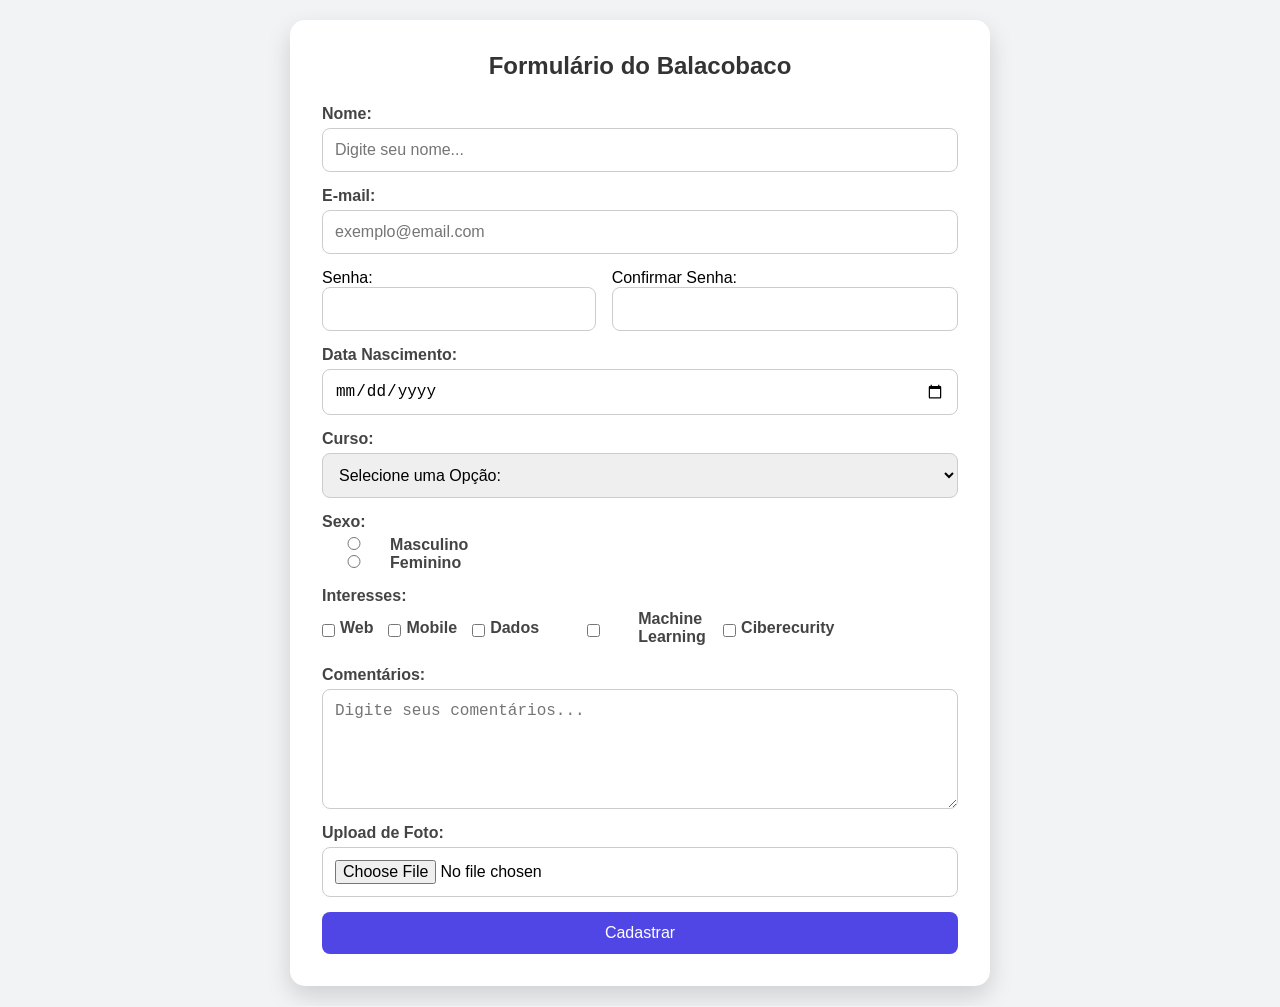
<file: HTML e CSS Formulários - AT_5/index.html>
<!DOCTYPE html>
<html lang="pt-BR">
<head>
    <meta charset="UTF-8">
    <meta http-equiv="X-UA-Compatible" content="IE=edge">
    <meta name="viewport" content="width=device-width, initial-scale=1.0">
    <title></title>
    <style>
      * {
            margin: 0;
            padding: 0;
            box-sizing: border-box;
        }

        body {
            font-family: Arial, Helvetica, sans-serif;
            background-color: #f1f3f5;
        }

        .container {
            width: 100%;
            min-height: 100vh;
            display: flex;
            justify-content: center;
            align-items: center;
            padding: 20px;
        }

        .form-container {
            width: 100%;
            max-width: 700px;
            background-color: #ffffff;
            padding: 2rem;
            border-radius: 15px;
            box-shadow: 0 10px 25px rgba(0, 0, 0, 0.15);
        }

        .form-container h1 {
            text-align: center;
            margin-bottom: 25px;
            color: #333;
        }

        .field-container {
            display: flex;
            flex-direction: column;
            margin-bottom: 15px;
        }

        .field-container label,
        .field-container span {
            margin-bottom: 5px;
            font-weight: bold;
            color: #444;
        }

        .password-container {
            display: flex;
            gap: 1rem;
            margin-bottom: 15px;
        }

        input,
        select,
        textarea {
            width: 100%;
            padding: 12px;
            border: 1px solid #ccc;
            border-radius: 8px;
            font-size: 1rem;
            transition: 0.3s;
        }

        input[type=radio] {
            width: 10%;
        }
        input[type=radio]:focus {
            box-shadow: none;
        }

        input:focus,
        select:focus,
        textarea:focus {
            outline: none;
            border-color: #4f46e5;
            box-shadow: 0 0 8px rgba(79, 70, 229, 0.3);
        }

        .radio-group,
        .checkbox-group {
            display: flex;
            flex-wrap: wrap;
            gap: 15px;
        }

        .radio-group div,
        .checkbox-group div {
            display: flex;
            align-items: center;
            gap: 5px;
        }

        button {
            width: 100%;
            padding: 12px;
            border: none;
            border-radius: 8px;
            background-color: #4f46e5;
            color: white;
            font-size: 1rem;
            cursor: pointer;
            transition: 0.3s;
        }

        button:hover {
            background-color: #3730a3;
            transform: translateY(-2px);
        }

        textarea {
            resize: vertical;
            min-height: 120px;
        }

        @media (max-width: 768px) {
            .form-container {
                padding: 1.5rem;
            }
            .password-container {
                flex-direction: column;
            }
        }
    </style>
</head>
<body>
    <section class="container">
        <div class="form-container">
            <h1>Formulário do Balacobaco</h1>
            <form action="" method="post">
                <div class="field-container">
                    <label for="id-name">Nome:</label>
                    <input type="text" name="name" id="id-name" placeholder="Digite seu nome..." required>
                </div>
                <div class="field-container">
                    <label for="id-email">E-mail:</label>
                    <input type="email" name="email" id="id-email" placeholder="exemplo@email.com" required>
                </div>
                <div class="password-container">
                    <div>
                        <label for="id-password">Senha:</label>
                        <input type="password" name="password" id="id-password">
                    </div>
                    <div>
                        <label for="id-confirm-password">Confirmar Senha:</label>
                        <input type="password" name="confirm-password" id="id-confirm-password">
                    </div>
                </div>
                <div class="field-container">
                    <label for="id-date">Data Nascimento:</label>
                    <input type="date" name="date" id="id-date">
                </div>
                <div class="field-container">
                    <label for="id-course">Curso:</label>
                    <select name="course" id="id-course" required>
                        <option value="">Selecione uma Opção:</option>
                        <option value="ENSW">Engenharia de Software</option>
                        <option value="CC">Ciência da Computação</option>
                    </select>
                </div>
                <div class="field-container">
                    <span>Sexo:</span>
                    <div>
                        <input type="radio" name="sexo" id="id-M">
                        <label for="id-M">Masculino</label>
                    </div>
                    <div>
                        <input type="radio" name="sexo" id="id-F">
                        <label for="id-F">Feminino</label>
                    </div>
                </div>
                <div class="field-container">
                    <label for="id-interesses">Interesses:</label>
               
                    <div class="checkbox-group">
                        <div>
                            <input type="checkbox" id="web">
                            <label for="web">Web</label>
                        </div>
                        <div>
                            <input type="checkbox" id="mobile">
                            <label for="mobile">Mobile</label>
                        </div>
                        <div>
                            <input type="checkbox" id="data">
                            <label for="data">Dados</label>
                        </div>
                        <div>
                            <input type="checkbox" id="machine-learning">
                            <label for="machine-learning">Machine Learning</label>
                        </div>
                        <div>
                            <input type="checkbox" id="security">
                            <label for="security">Ciberecurity</label>
                        </div>
                    </div>
                </div>
               
                <div class="field-container">
                    <label for="id-comentarios">Comentários:</label>
                    <textarea
                        name="comentarios"
                        id="id-comentarios"
                        placeholder="Digite seus comentários..."
                    ></textarea>
                </div>
               
                <div class="field-container">
                    <label for="id-foto">Upload de Foto:</label>
                    <input type="file" name="foto" id="id-foto" accept="image/*">
                </div>
               
                <button type="submit">
                    Cadastrar
                </button>
            </form>
        </div>
    </section>
</body>
</html>
</file>
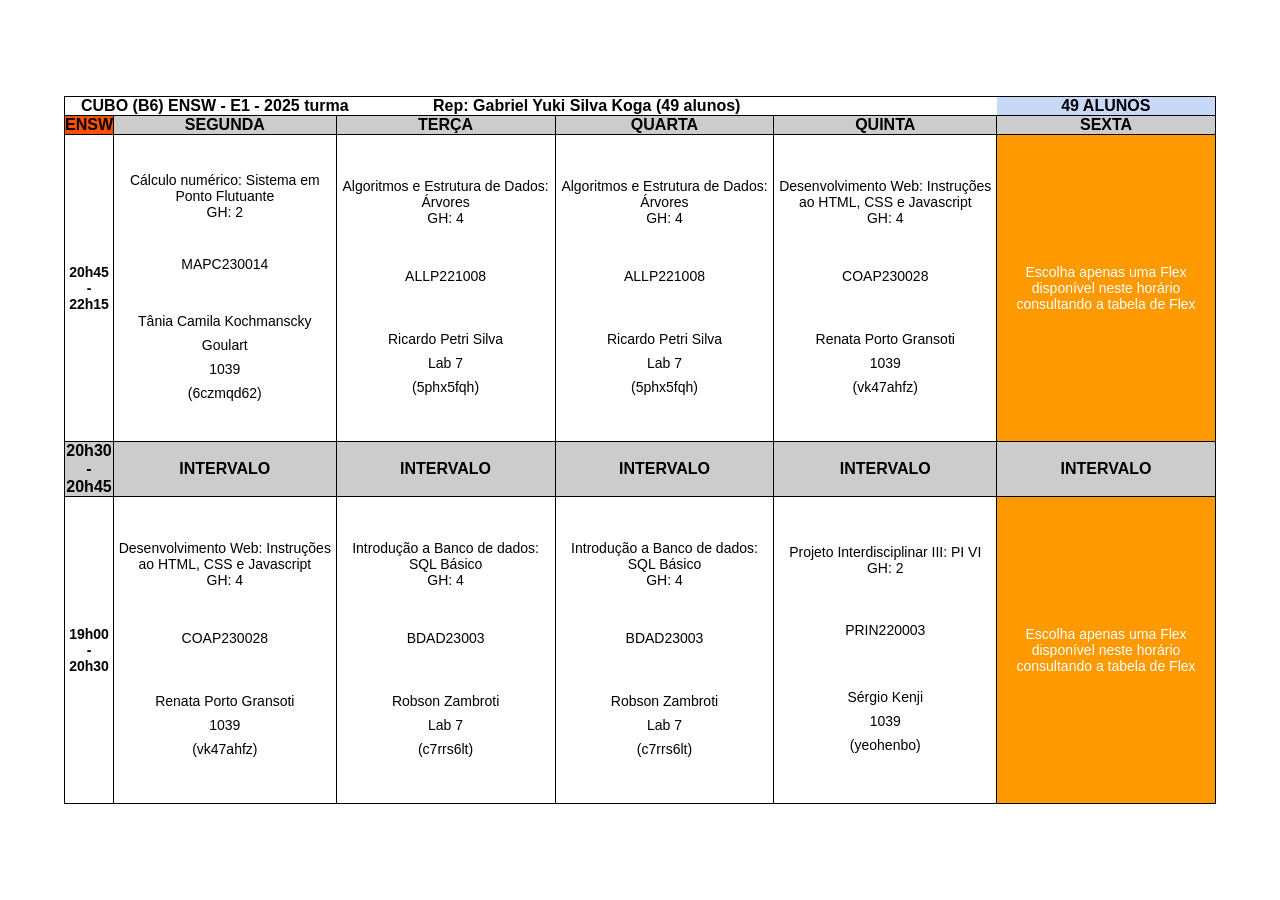
<file: HTML e CSS Tabelas - AT_4/index.html>
<!DOCTYPE html>
<html lang="pt-BR">
<head>
    <meta charset="UTF-8">
    <meta http-equiv="X-UA-Compatible" content="IE=edge">
    <meta name="viewport" content="width=device-width, initial-scale=1.0">
    <title>HTML e CSS: Tabelas</title>
    <link rel="stylesheet" href="style.css">
</head>
<body>
    <section class="container">
        <table class="unifil-schedule-table">
            <thead>
                <tr class="table-information">
                    <th colspan="5">
                        <span style="margin-right: 5rem;">
                            CUBO (B6) ENSW - E1 - 2025 turma
                        </span>
                        Rep: Gabriel Yuki Silva Koga (49 alunos)
                    </th>
                    <th>
                        49 ALUNOS
                    </th>
                </tr>
                <tr class="table-header">
                    <th class="subject-cell">ENSW</th>
                    <th>SEGUNDA</th>
                    <th>TERÇA</th>
                    <th>QUARTA</th>
                    <th>QUINTA</th>
                    <th>SEXTA</th>
                </tr>
            </thead>
            <tbody>
                <tr class="table-period">
                    <th scope="row">
                        20h45 - 22h15
                    </th>
                    <td>
                        <div>
                            <p>
                                Cálculo numérico: Sistema em Ponto Flutuante<br>
                                GH: 2
                            </p>
                            <p>MAPC230014</p>
                            <div>
                                <p class="table-period-cell-footer">
                                    Tânia Camila Kochmanscky Goulart<br>
                                    1039<br>
                                    (6czmqd62)<br>
                                </p>
                            </div>
                        </div>
                    </td>
                    <td>
                        <div>
                            <p>
                                Algoritmos e Estrutura de Dados:<br>
                                Árvores<br>
                                GH: 4
                            </p>
                            <p>ALLP221008</p>
                            <div>
                                <p class="table-period-cell-footer">
                                    Ricardo Petri Silva<br>
                                    Lab 7<br>
                                    (5phx5fqh)<br>
                                </p>
                            </div>
                        </div>
                    </td>
                    <td>
                        <div>
                            <p>
                                Algoritmos e Estrutura de Dados:<br>
                                Árvores<br>
                                GH: 4
                            </p>
                            <p>ALLP221008</p>
                            <div>
                                <p class="table-period-cell-footer">
                                    Ricardo Petri Silva<br>
                                    Lab 7<br>
                                    (5phx5fqh)<br>
                                </p>
                            </div>
                        </div>
                    </td>
                    <td>
                        <div>
                            <p>
                                Desenvolvimento Web: Instruções ao
                                HTML, CSS e Javascript<br>
                                GH: 4
                            </p>
                            <p>COAP230028</p>
                            <div>
                                <p class="table-period-cell-footer">
                                    Renata Porto Gransoti<br>
                                    1039<br>
                                    (vk47ahfz)<br>
                                </p>
                            </div>
                        </div>
                    </td>
                    <td class="table-period-flex-cell">
                        Escolha apenas uma Flex disponível neste
                        horário consultando a tabela de Flex
                    </td>
                </tr>
                <tr class="table-period-separator">
                    <th scope="row">20h30 - 20h45</th>
                    <td>INTERVALO</td>
                    <td>INTERVALO</td>
                    <td>INTERVALO</td>
                    <td>INTERVALO</td>
                    <td>INTERVALO</td>
                </tr>
                <tr class="table-period">
                    <th scope="row">
                        19h00 - 20h30
                    </th>
                    <td>
                        <div>
                            <p>
                                Desenvolvimento Web: Instruções ao
                                HTML, CSS e Javascript<br>
                                GH: 4
                            </p>
                            <p>COAP230028</p>
                            <div>
                                <p class="table-period-cell-footer">
                                    Renata Porto Gransoti<br>
                                    1039<br>
                                    (vk47ahfz)<br>
                                </p>
                            </div>
                        </div>
                    </td>
                    <td>
                        <div>
                            <p>
                                Introdução a Banco de dados: SQL Básico<br>
                                GH: 4
                            </p>
                            <p>BDAD23003</p>
                            <div>
                                <p class="table-period-cell-footer">
                                    Robson Zambroti<br>
                                    Lab 7<br>
                                    (c7rrs6lt)<br>
                                </p>
                            </div>
                        </div>
                    </td>
                    <td>
                        <div>
                            <p>
                                Introdução a Banco de dados: SQL Básico<br>
                                GH: 4
                            </p>
                            <p>BDAD23003</p>
                            <div>
                                <p class="table-period-cell-footer">
                                    Robson Zambroti<br>
                                    Lab 7<br>
                                    (c7rrs6lt)<br>
                                </p>
                            </div>
                        </div>
                    </td>
                    <td>
                        <div>
                            <p>
                                Projeto Interdisciplinar III: PI VI<br>
                                GH: 2
                            </p>
                            <p>PRIN220003</p>
                            <div>
                                <p class="table-period-cell-footer">
                                    Sérgio Kenji<br>
                                    1039<br>
                                    (yeohenbo)<br>
                                </p>
                            </div>
                        </div>
                    </td>
                    <td class="table-period-flex-cell">
                        Escolha apenas uma Flex disponível neste
                        horário consultando a tabela de Flex
                    </td>
                </tr>
            </tbody>
        </table>
    </section>
</body>
</html>
</file>
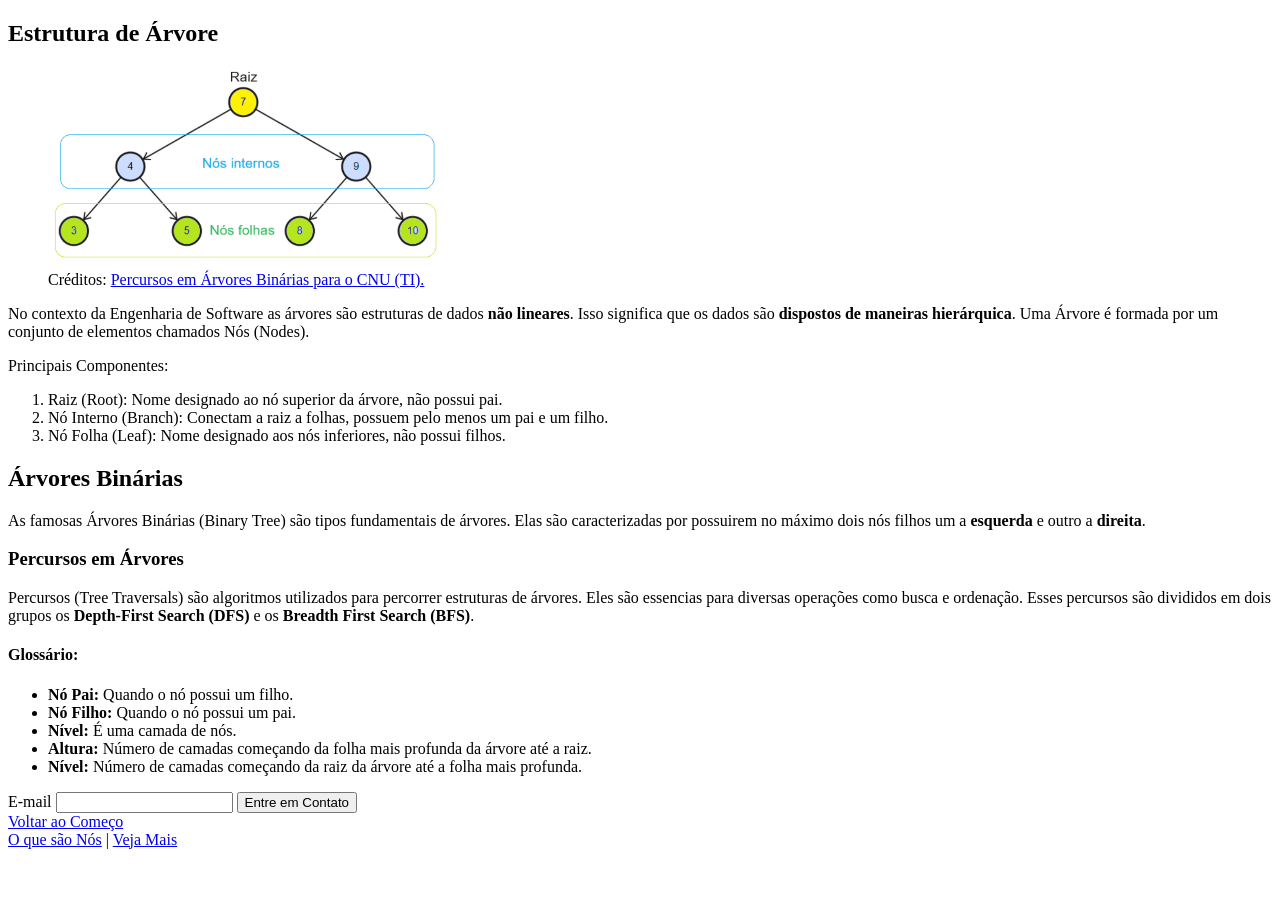
<file: Criação de Página HTML - AT_1/estruturas-arvores.html>
<!DOCTYPE html>
<html lang="pt-BR">
<head>
    <meta charset="UTF-8">
    <meta name="viewport" content="width=device-width, initial-scale=1.0">
    <title>Estruturas de Árvores</title>
    <link rel="shortcut icon" href="tree-icon.png" type="image/png">
</head>
<body>
    <!-- Optei pelo tema estrutura de árvores, pois é oque estamos estudando no bimestre -->
    <main>
        <section>
            <h1 id="arvores">Estrutura de Árvore</h1>
            <figure>
                <img src="./tree.png" width="400" height="200"
                    alt="Imagem de uma árvore binária indentificando quais nós são Raiz, Galhos e Folhas.">
                <figcaption>
                    Créditos:
                    <a href="https://www.estrategiaconcursos.com.br/blog/percursos-arvores-binarias/" target="_blank">
                    Percursos em Árvores Binárias para o CNU (TI). 
                    </a>
                </figcaption>
            </figure>
            <p>
                No contexto da Engenharia de Software as árvores são estruturas de dados <strong>não lineares</strong>.
                Isso significa que os dados são <strong>dispostos de maneiras hierárquica</strong>.
                Uma Árvore é formada por um conjunto de elementos chamados Nós (Nodes).
            </p>
            <span>Principais Componentes:</span>
            <ol>
                <li>Raiz (Root): Nome designado ao nó superior da árvore, não possui pai.</li>
                <li>Nó Interno (Branch): Conectam a raiz a folhas, possuem pelo menos um pai e um filho.</li>
                <li>Nó Folha (Leaf): Nome designado aos nós inferiores, não possui filhos.</li>
            </ol>
        </section>
        <section>
            <h2>Árvores Binárias</h2>
            <p>
                As famosas Árvores Binárias (Binary Tree) são tipos fundamentais de árvores.
                Elas são caracterizadas por possuirem no máximo dois nós filhos um a
                <strong>esquerda</strong> e outro a <strong>direita</strong>.
            </p>
        </section>
        <section>
            <h3>Percursos em Árvores</h3>
            <p>Percursos (Tree Traversals) são algoritmos utilizados para percorrer estruturas de árvores.
                Eles são essencias para diversas operações como busca e ordenação.
                Esses percursos são divididos em dois grupos os <strong>Depth-First Search (DFS)</strong> e
                os <strong>Breadth First Search (BFS)</strong>.
            </p>
        </section>
        <section>
            <h4 id="glossario">Glossário:</h4>
            <ul>
                <li><b>Nó Pai:</b> Quando o nó possui um filho.</li>
                <li><b>Nó Filho:</b> Quando o nó possui um pai.</li>
                <li><b>Nível:</b> É uma camada de nós.</li>
                <li><b>Altura:</b> Número de camadas começando da folha mais profunda da árvore até a raiz.</li>
                <li><b>Nível:</b> Número de camadas começando da raiz da árvore até a folha mais profunda.</li>
            </ul>
        </section>
    </main>
    <footer>
        <form action="" method="post">
            <label for="contact-email">E-mail</label>
            <input type="email" name="contact-email" required>
            <button type="submit">Entre em Contato</button>
        </form>
        <a href="#arvores">Voltar ao Começo</a><br>
        <a href="./nos.html">O que são Nós</a> |
        <a href="https://pt.wikipedia.org/wiki/%C3%81rvore_(estrutura_de_dados)">Veja Mais</a>
    </footer>
</body>
</html>
</file>
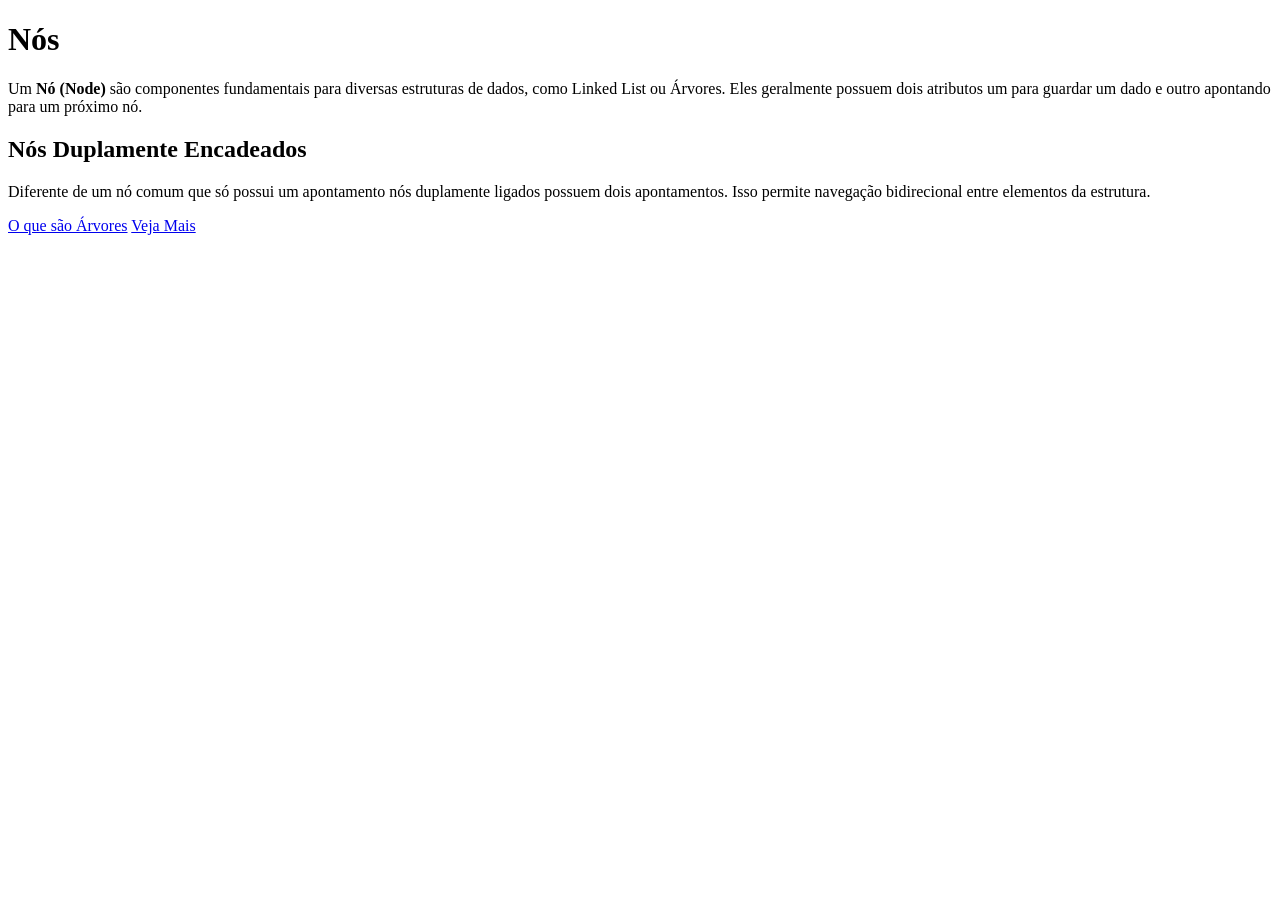
<file: Criação de Página HTML - AT_1/nos.html>
<!DOCTYPE html>
<html lang="pt-BR">
<head>
    <meta charset="UTF-8">
    <meta name="viewport" content="width=device-width, initial-scale=1.0">
    <title>Estruturas de Árvores - Nós</title>
</head>
<body>
    <main>
        <div>
            <h1>Nós</h1>
            <p>
                Um <b>Nó (Node)</b> são componentes fundamentais para diversas estruturas de dados,
                como Linked List ou Árvores. Eles geralmente possuem dois atributos um para guardar
                um dado e outro apontando para um próximo nó.
            </p>
        </div>
        <section>
            <h2>Nós Duplamente Encadeados</h2>
            <p>
                Diferente de um nó comum que só possui um apontamento nós duplamente ligados possuem
                dois apontamentos. Isso permite navegação bidirecional entre elementos da estrutura.
            </p>
        </section>
    </main>
    <footer>
        <a href="./estruturas-arvores.html">O que são Árvores</a>
        <a href="https://pt.wikipedia.org/wiki/N%C3%B3_(ci%C3%AAncia_da_computa%C3%A7%C3%A3o)">Veja Mais</a>
    </footer>
</body>
</html>
</file>
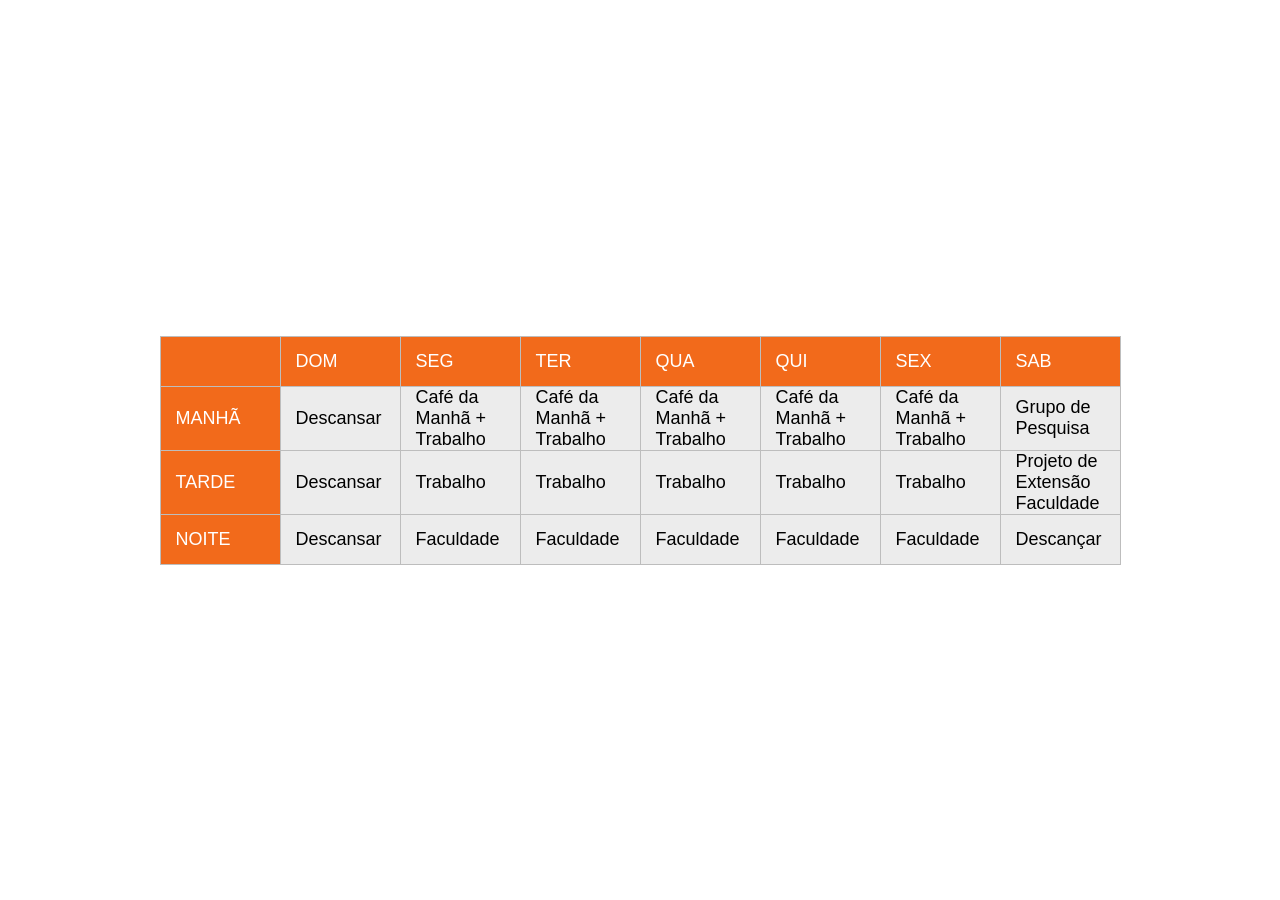
<file: HTML e CSS Tabelas - AT_4/table.html>
<!DOCTYPE html>
<html lang="pt-BR">
<head>
    <meta charset="UTF-8">
    <meta http-equiv="X-UA-Compatible" content="IE=edge">
    <meta name="viewport" content="width=device-width, initial-scale=1.0">
    <title>HTML e CSS: Tabelas</title>
    <link rel="stylesheet" href="table.css">
</head>
<body>
    <section class="container">
        <table class="table-schedule">
            <tr>
                <th></th>
                <th>DOM</th>
                <th>SEG</th>
                <th>TER</th>
                <th>QUA</th>
                <th>QUI</th>
                <th>SEX</th>
                <th>SAB</th>
            </tr>
            <tr>
                <th class="period">MANHÃ</th>
                <td>Descansar</td>
                <td>
                    Café da Manhã +<br>
                    Trabalho
                </td>
                <td>
                    Café da Manhã +<br>
                    Trabalho
                </td>
                <td>
                    Café da Manhã +<br>
                    Trabalho
                </td>
                <td>
                    Café da Manhã +<br>
                    Trabalho
                </td>
                <td>
                    Café da Manhã +<br>
                    Trabalho
                </td>
                <td>Grupo de Pesquisa</td>
            </tr>
            <tr>
                <th class="period">TARDE</th>
                <td>Descansar</td>
                <td>Trabalho</td>
                <td>Trabalho</td>
                <td>Trabalho</td>
                <td>Trabalho</td>
                <td>Trabalho</td>
                <td>Projeto de Extensão Faculdade</td>
            </tr>
            <tr>
                <th class="period">NOITE</th>
                <td>Descansar</td>
                <td>Faculdade</td>
                <td>Faculdade</td>
                <td>Faculdade</td>
                <td>Faculdade</td>
                <td>Faculdade</td>
                <td>Descançar</td>
            </tr>
        </table>
    </section>
</body>
</html>
</file>
<file: HTML e CSS Tabelas - AT_4/style.css>
* {
    margin: 0;
    padding: 0;
    box-sizing: border-box;
}
:root {
    --unifil-orange: #FE9900;
    --unifil-orange-dark: #FB5000;
    --unifil-gray: #CCCCCC;
    --unifil-blue: #C8D9F7;
    --schedule-table-period-width: 256px;
    --schedule-table-period-height: 40vh;
}

body {
    font-family: Arial, Helvetica, sans-serif;
}

.container {
    width: 100vw;
    height: 100vh;
    align-content: center;
}

.unifil-schedule-table {
    width: 90vw;
    margin: auto;
    border-collapse: collapse;
}

.unifil-schedule-table th {
    border: 1.5px solid black;
}
.unifil-schedule-table td {
    border: 1.5px solid black;
}

.unifil-schedule-table .table-information th:first-child {
    padding-left: 1rem;
    text-align: start;
    border-right: none;
}
.unifil-schedule-table .table-information th:last-child {
    border-left: none;
    background-color: var(--unifil-blue);
}

.unifil-schedule-table .table-header th {
    background-color: var(--unifil-gray);
}
.unifil-schedule-table .table-header .subject-cell {
    background-color: var(--unifil-orange-dark);
}

.unifil-schedule-table .table-period th {
    align-content: center;
    font-size: 14px;
}
.unifil-schedule-table .table-period td {
    width: var(--schedule-table-period-width);
    align-content: end;
    font-size: 14px;
}
.unifil-schedule-table .table-period th > div {
    min-height: var(--schedule-table-period-height);
}
.unifil-schedule-table .table-period td > div {
    min-height: calc(var(--schedule-table-period-height) * 0.85);
    display: flex;
    flex-direction: column;
    justify-content: space-evenly;
    align-items: center;
    text-align: center;
}
.unifil-schedule-table .table-period .table-period-cell-footer {
    text-align: center;
    line-height: 1.5rem;
}
.unifil-schedule-table .table-period .table-period-flex-cell {
    align-content: center;
    text-align: center;
    font-size: 14px;
    color: white;
    background-color: var(--unifil-orange);
}

.unifil-schedule-table .table-period-separator th {
    background-color: var(--unifil-gray);
}
.unifil-schedule-table .table-period-separator td {
    font-weight: bold;
    text-align: center;
    background-color: var(--unifil-gray);
}
</file>
<file: HTML e CSS Tabelas - AT_4/table.css>
* {
    margin: 0;
    padding: 0;
    box-sizing: border-box;
}
:root {
    --unifil-orange: #FE9900;
}

body {
    font-family: Arial, Helvetica, sans-serif;
}

.container {
    width: 100vw;
    height: 100vh;
    align-content: center;
}

.table-schedule {
    border-collapse: collapse;
    margin: 20px auto;
}

.table-schedule th,
.table-schedule td {
    width: 120px;
    height: 50px;
    border: 1px solid #bdbdbd;
    text-align: left;
    vertical-align: middle;
    padding-left: 15px;
    font-size: 18px;
}

.table-schedule th {
    background: #f26a1b;
    color: white;
    font-weight: normal;
}

.table-schedule .periodo {
    background: #f26a1b;
    color: white;
    width: 140px;
}

.table-schedule td {
    background: #ececec;
}
</file>
